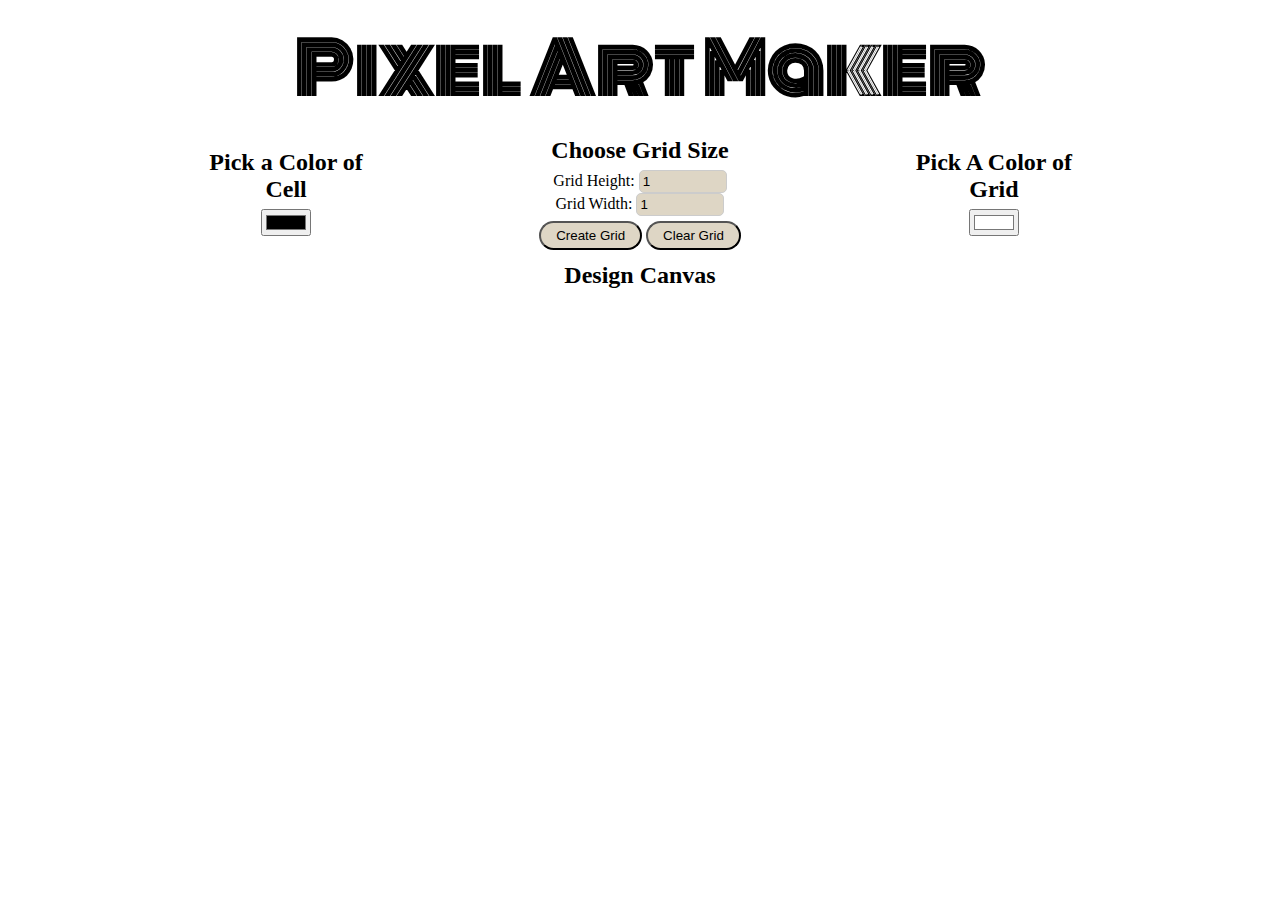
<file: project-pixel-art-maker/index.html>
<!DOCTYPE html>
<html>
<head>
    <title>Pixel Art Maker!</title>
    <link rel="stylesheet" href="https://fonts.googleapis.com/css?family=Monoton">
    <link rel="stylesheet" href="styles.css">
</head>
<body>
    <h1>Pixel Art Maker</h1>

    <div class="container">
        <div style="width: 20%; float:left;">
            <h2>Pick a Color of Cell</h2>
            <input type="color" id="colorPicker">
        </div>
        <div style="width: 20%; float:right;">
            <h2>Pick A Color of Grid</h2>
            <input type="color" value="#ffffff" id="colorPickerGrid">
        </div>
    
        <h2>Choose Grid Size</h2>
        <form id="sizePicker" onsubmit="return false">
        Grid Height:
        <input type="number" id="inputHeight" name="height" min="1" max="35" value="1"> <br>
        Grid Width:
        <input type="number" id="inputWeight" name="width" min="1" max="100" value="1"> <br>
        <input type="submit" value="Create Grid" onclick="makeGrid()">
        <input type="submit" value="Clear Grid" onclick="clearGrid()">
        </form>

    </div>

    <h2>Design Canvas</h2>
    <table id="pixelCanvas"></table>
    <script src="designs.js"></script>
</body>
</html>
</file>
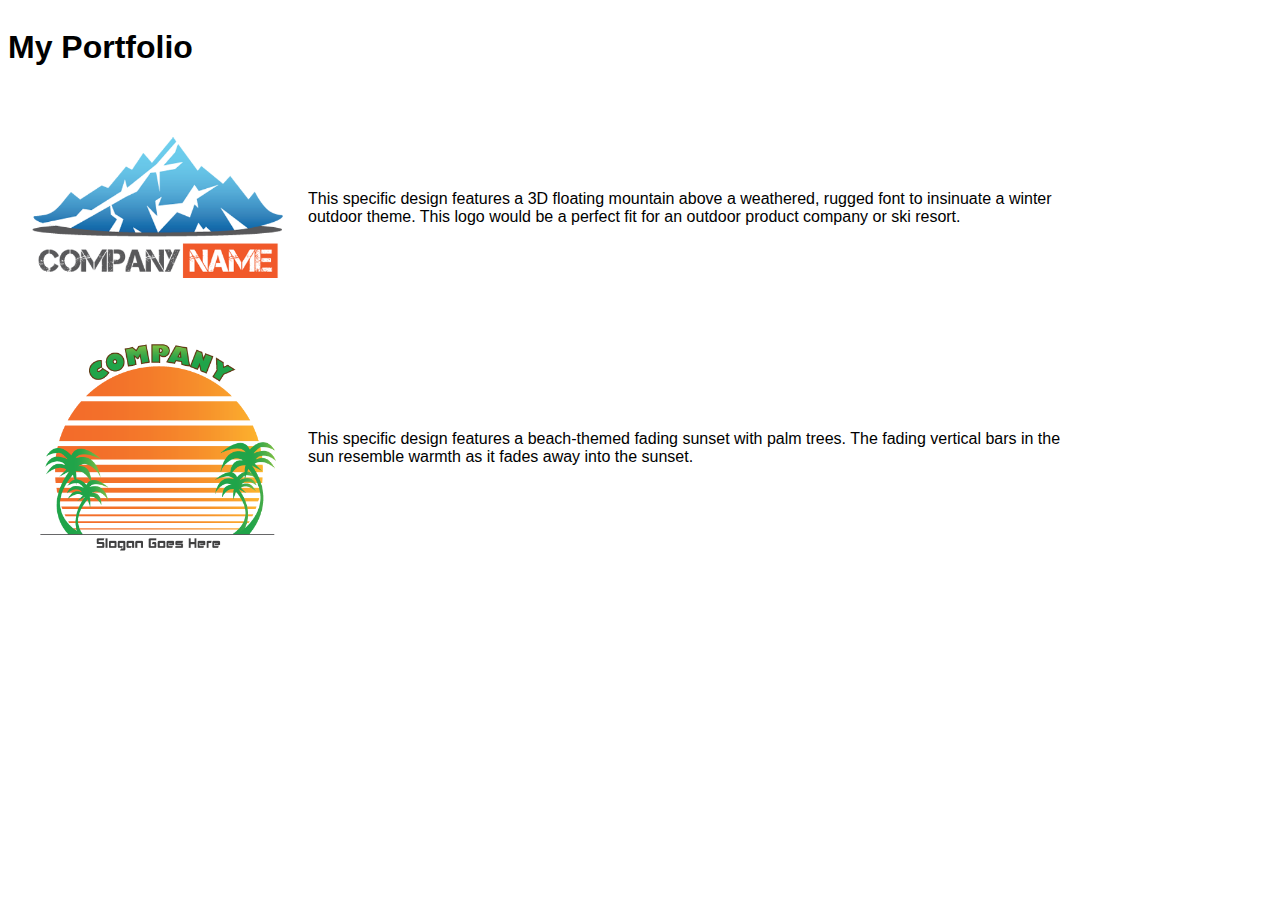
<file: css syntax/link-to-a-stylesheet/index.html>
<!DOCTYPE html>

<!-- Instructions: Add a link to the stylesheet 'styles.css' at the designated spot below. -->

<!-- Hints:

* sample link: <link href="path-to-stylesheet/stylesheet.css" rel="stylesheet">
* path to stylesheet: "css/styles.css"

-->

<html>
<head>
	<title>Link to a Stylesheet Quiz</title>
	<!-- the next line loads the tests for the Udacity Feedback extension -->
	<meta name="udacity-grader" content="http://udacity.github.io/fend/lessons/L3/problem-set/10-link-to-a-stylesheet/tests.json">
	<link href="css/styles.css" rel="stylesheet">
</head>
<body>
	<div class="container">
		<div class="portfolio">
			<h1>My Portfolio</h1>
			<div class="item">
				<img src="img/out-cold.png" width="300">
				<span>This specific design features a 3D floating mountain above a weathered, rugged font to insinuate a winter outdoor theme. This logo would be a perfect fit for an outdoor product company or ski resort.</span>
			</div>
			<div class="item">
				<img src="img/retro-beach.png" width="300">
				<span>This specific design features a beach-themed fading sunset with palm trees. The fading vertical bars in the sun resemble warmth as it fades away into the sunset.</span>
			</div>
		</div>
	</div>
</body>
</html>
</file>
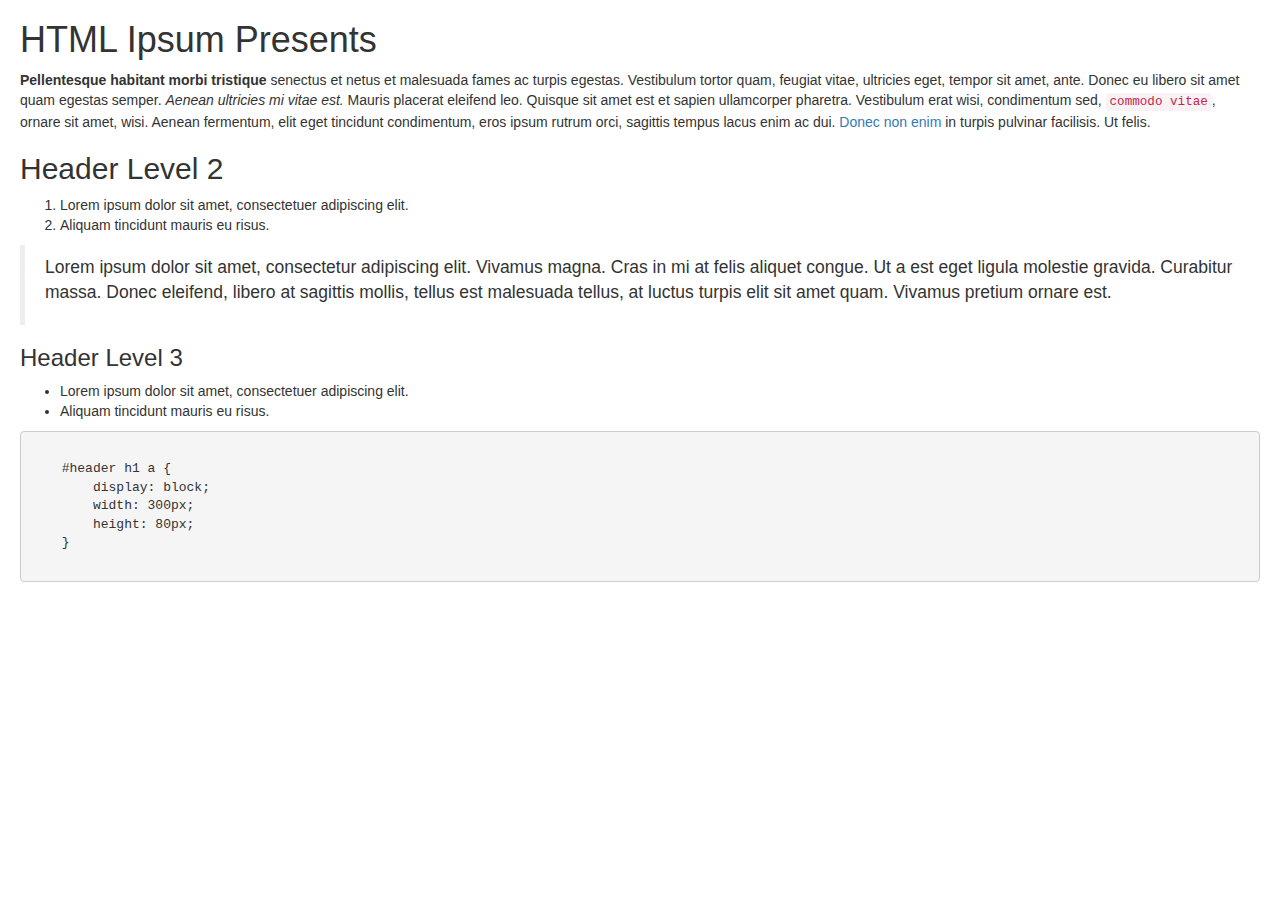
<file: fast code/practice-keyboard-shortcuts/index.html>
<!DOCTYPE html>
<html lang="en">
<head>
            <meta charset="UTF-8">
    <title>Keyboard Shortcuts - Practice</title>
    <link rel="stylesheet" type="text/css" href="main.css" media="screen">
    <style>
        body {
            padding: 0 20px 0 20px;
        }
    </style>
</head>
<body>
    <h1>HTML Ipsum Presents</h1>
           
    <p><strong>Pellentesque habitant morbi tristique</strong> senectus et netus et malesuada fames ac turpis egestas. Vestibulum tortor quam, feugiat vitae, ultricies eget, tempor sit amet, ante. Donec eu libero sit amet quam egestas semper. <em>Aenean ultricies mi vitae est.</em> Mauris placerat eleifend leo. Quisque sit amet est et sapien ullamcorper pharetra. Vestibulum erat wisi, condimentum sed, <code>commodo vitae</code>, ornare sit amet, wisi. Aenean fermentum, elit eget tincidunt condimentum, eros ipsum rutrum orci, sagittis tempus lacus enim ac dui. <a href="#">Donec non enim</a> in turpis pulvinar facilisis. Ut felis.</p>


    <h2>Header Level 2</h2>

               
    <ol>
       <li>Lorem ipsum dolor sit amet, consectetuer adipiscing elit.</li>
       <li>Aliquam tincidunt mauris eu risus.</li>
    </ol>

    <blockquote><p>Lorem ipsum dolor sit amet, consectetur adipiscing elit. Vivamus magna. Cras in mi at felis aliquet congue. Ut a est eget ligula molestie gravida. Curabitur massa. Donec eleifend, libero at sagittis mollis, tellus est malesuada tellus, at luctus turpis elit sit amet quam. Vivamus pretium ornare est.</p></blockquote>

    <h3>Header Level 3</h3>

    <ul>
       <li>Lorem ipsum dolor sit amet, consectetuer adipiscing elit.</li>
       <li>Aliquam tincidunt mauris eu risus.</li>
    </ul>

    <pre><code>
    #header h1 a { 
        display: block; 
        width: 300px; 
        height: 80px; 
    }
    </code></pre>
</body>
</html>
</file>
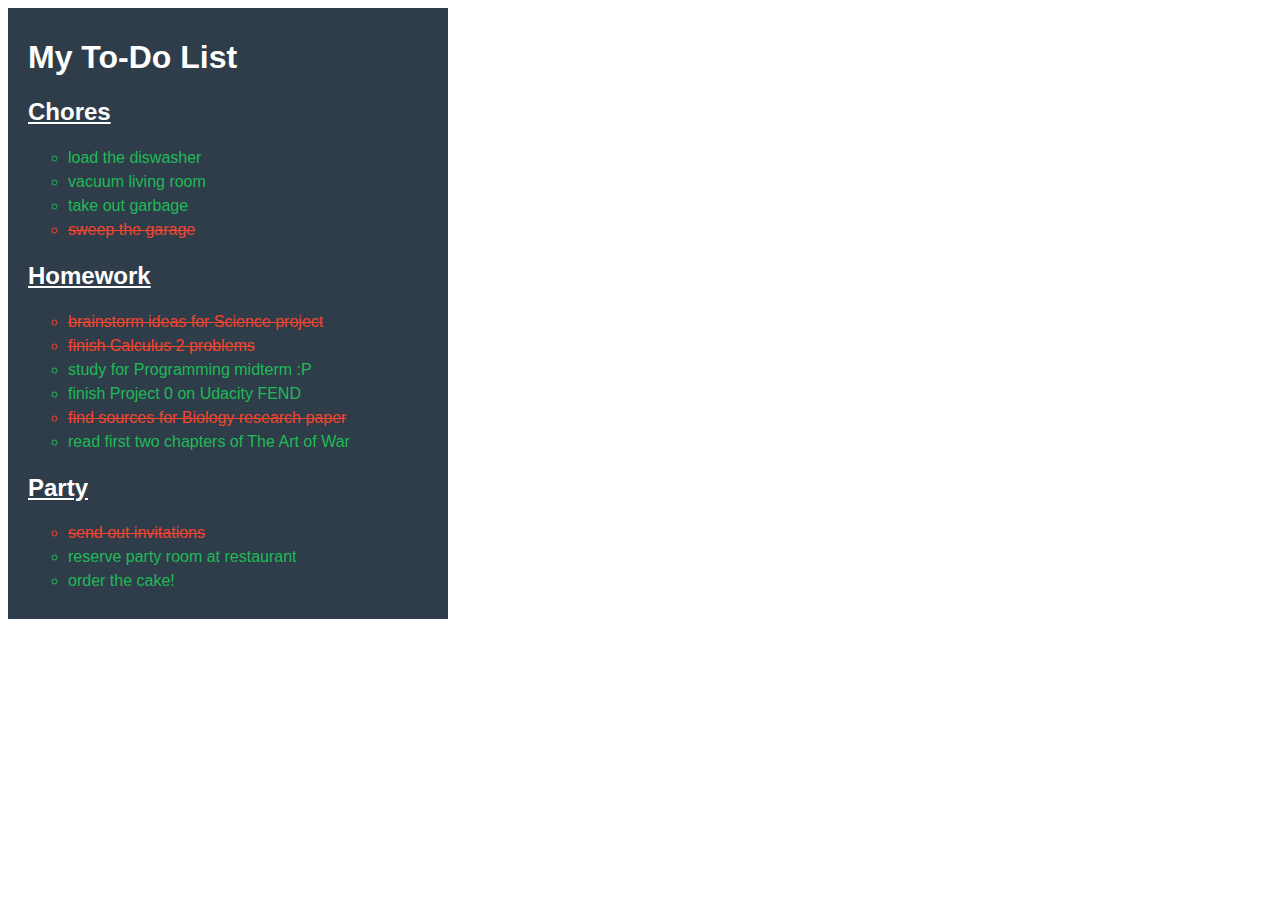
<file: css syntax/attributes.html>
<!DOCTYPE html>

<!-- Instructions: Using the provided HTML and CSS, add the correct attributes to the HTML to replicate the same webpage pictured below. -->

<html>
<head>
	<meta charset="utf-8">
	<title>Using Attributes Quiz</title>
	<style>
        body {
          font-family: Arial;
        }
        #to-do-list {
            width: 400px;
            background: #2e3d49;
            padding: 10px 20px;
        }
        .title {
            color: #fff;
        }
        .underline {
            text-decoration: underline;
        } 
        .list {
            list-style-type: circle;
            text-align: left;
            font-size: 16px;
            color: #1fba58;
            line-height: 24px;
        }
        .finished {
            color: #f4442f;
            text-decoration: line-through;
        }
	</style>
</head>
<body>
	<div id="to-do-list">
		<h1 class="title">My To-Do List</h1>
		<h2 class="underline title">Chores</h2>
		<ul class="list">
			<li>load the diswasher</li>
			<li>vacuum living room</li>
			<li>take out garbage</li>
			<li class="finished">sweep the garage</li>
		</ul>
		<h2 class="underline title">Homework</h2>
		<ul class="list">
			<li class="finished">brainstorm ideas for Science project</li>
			<li class="finished">finish Calculus 2 problems</li>
			<li>study for Programming midterm :P</li>
            <li>finish Project 0 on Udacity FEND</li>
			<li class="finished">find sources for Biology research paper</li>
			<li>read first two chapters of The Art of War</li>
		</ul>
        <h2 class="underline title">Party</h2>
        <ul class="list">
            <li class="finished">send out invitations</li>
            <li>reserve party room at restaurant</li>
            <li>order the cake!</li>
        </ul>
    </div>
</body>
</html>
</file>
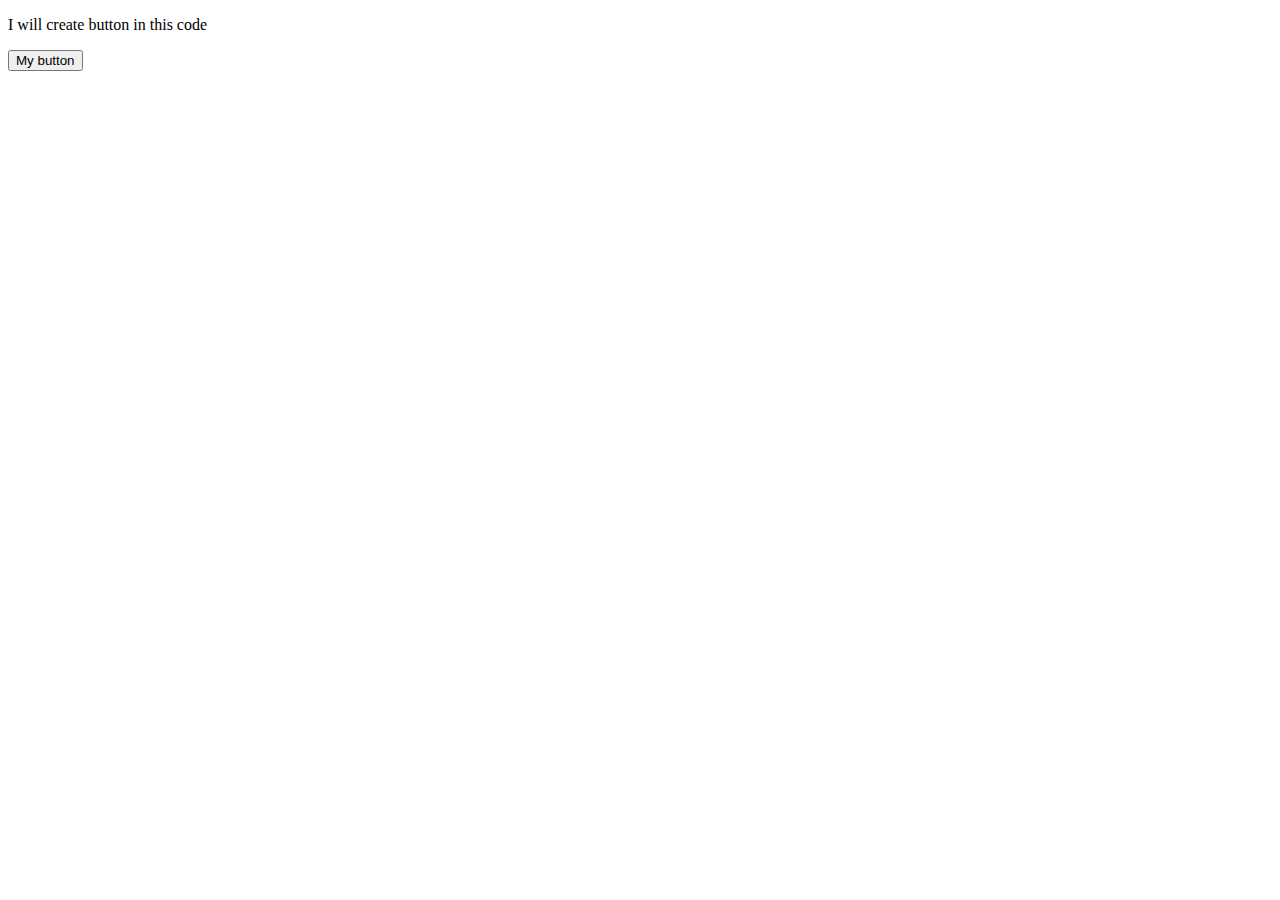
<file: html syntax/button.html>
<!DOCTYPE html>
<html lang="en">
<head>
    <meta charset="UTF-8">
    <title>Lesson3</title>
</head>
<body>
    <p> I will create button in this code</p>
    <button name="button">My button</button>

</body>
</html>
</file>
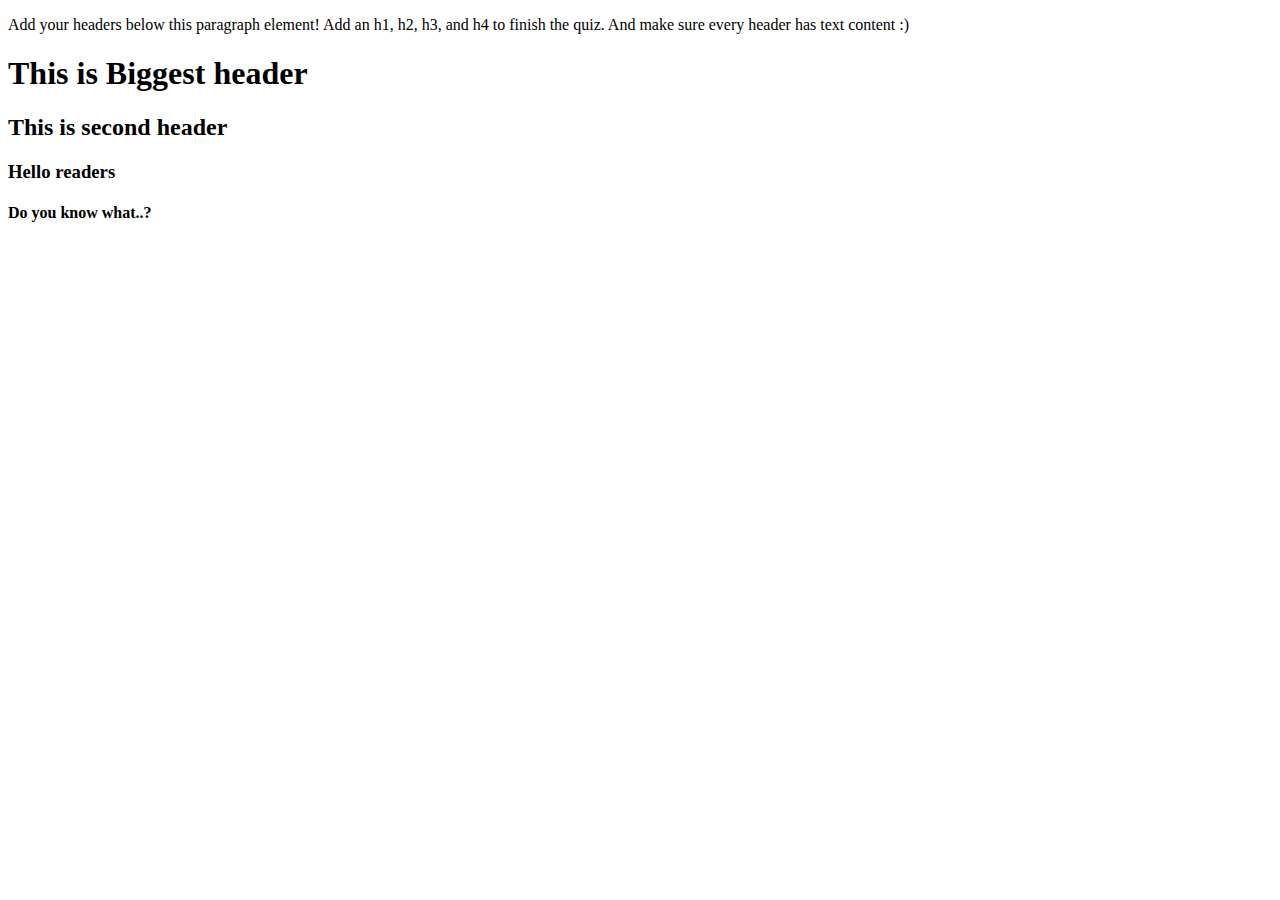
<file: html syntax/headers.html>
<!DOCTYPE html>
<html lang="en">
<head>
  <meta charset="UTF-8">
  <title>Headers Quiz</title>
  <!-- the next line loads the tests for the Udacity Feedback extension -->
  <meta name="udacity-grader" content="http://udacity.github.io/fend/fend-refresh/lesson2/problem-set/headers/tests.json">
</head>
<body>
  <p>Add your headers below this paragraph element! Add an h1, h2, h3, and h4 to finish the quiz. And make sure every header has text content :)</p>
  <h1>This is Biggest header</h1>
  <h2>This is second header</h2>
  <h3>Hello readers</h3>
  <h4>Do you know what..?</h4>
</body>
</html>
</file>
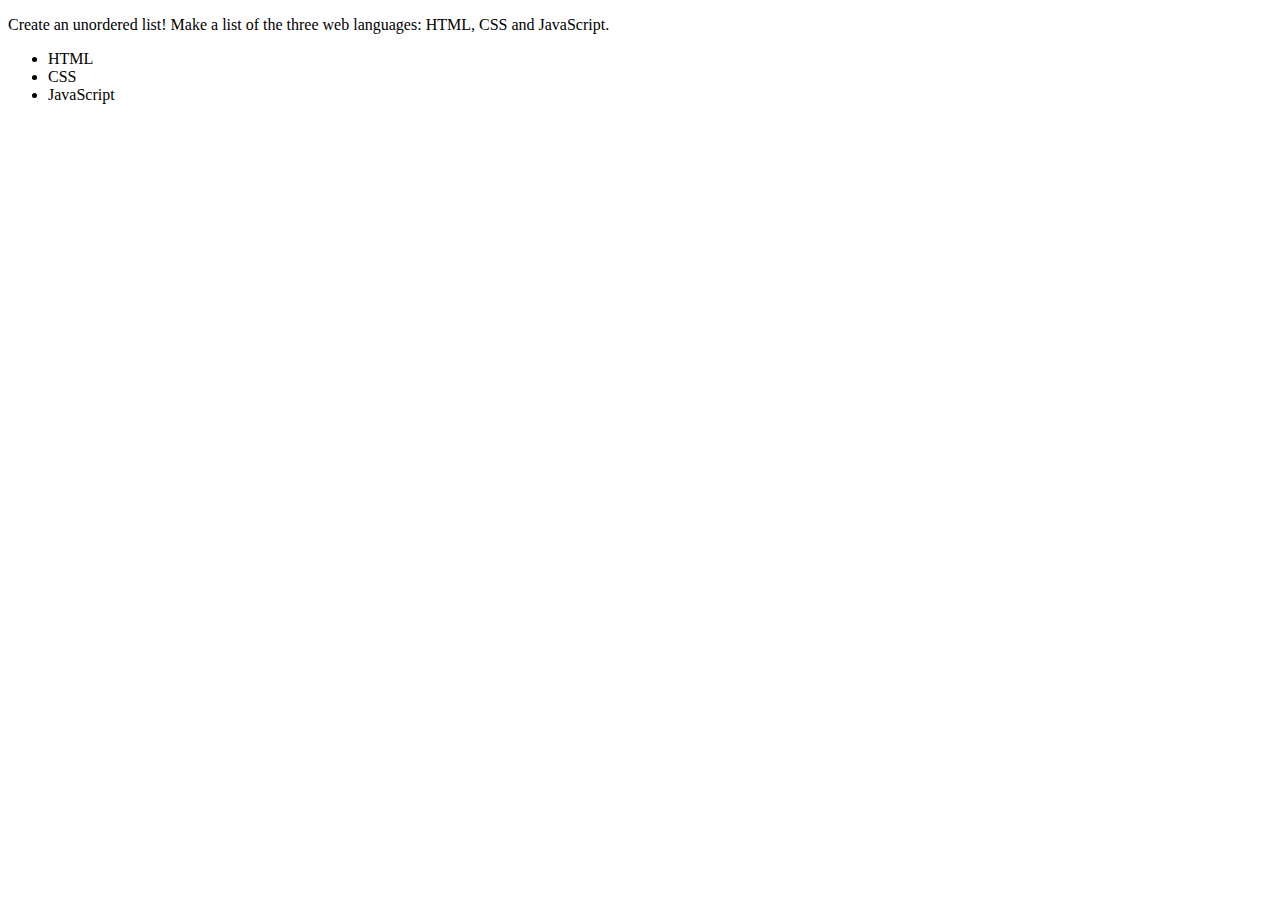
<file: html syntax/list.html>
<!DOCTYPE html>
<html lang="en">
<head>
  <meta charset="UTF-8">
  <title>Lists Quiz</title>
  <!-- the next line loads the tests for the Udacity Feedback extension -->
  <meta name="udacity-grader" content="http://udacity.github.io/fend/fend-refresh/lesson2/problem-set/lists/tests.json">
</head>
<body>
  <p>Create an unordered list! Make a list of the three web languages: HTML, CSS and JavaScript.</p>
  <ul>
    <li>HTML</li>
    <li>CSS</li>
    <li>JavaScript</li>
  </ul>
</body>
</html>
</file>
<file: project-pixel-art-maker/styles.css>
body {
    text-align: center;
    background: url("https://images.unsplash.com/photo-1482376297902-a54c222cec2b?ixlib=rb-0.3.5&s=e59ed176e462a37ff9a45e4caf5e4401&auto=format&fit=crop&w=1050&q=80");
    background-repeat: no-repeat;
    background-attachment: fixed;
    background-size: cover;
}

.container {
    width: 70%;
    margin: 0 auto;
}

h1 {
    font: bold 70px Monoton, Helvetica, sans-serif;
    margin: 0.2em;
}

h2 {
    margin: 1em 0 0.25em;
}

h2:first-of-type {
    margin-top: 0.5em;
}

table,
tr,
td {
    border: 1px solid black;
}

table {
    border-collapse: collapse;
    background: white;
    margin: 0 auto;
}

tr {
    height: 20px;
}

td {
    width: 20px;
}

input[type=number] {
    width: 6em;
    background:#ded6c5;
    padding:3px; 
    border:1px solid #ccc; 
    -webkit-border-radius: 5px;
    border-radius: 5px;
}

input[type=submit] {
    padding:5px 15px; 
    background:#ded6c5; 
    border-width: 1px solid black;
    cursor:pointer;
    border-radius: 15px;
    margin-top: 5px;
}
</file>
<file: css syntax/link-to-a-stylesheet/css/styles.css>
body {
	font-family: 'Roboto', sans-serif;
}
.container {
	display: flex;
	flex-wrap: wrap;
}
.menu {
	width: 15%;
}
.portfolio {
	width: 85%;
}
.item {
	width: 100%;
	clear: both;
}
.item img {
	float: left
}
.item span {
	display: table-cell;
	vertical-align: middle;
	height: 240px;
}
</file>
<file: fast code/practice-keyboard-shortcuts/main.css>
html {
  font-family: sans-serif;
  -ms-text-size-adjust: 100%;
  -webkit-text-size-adjust: 100%;
}
body {
  margin: 0;
}
a {
  background-color: transparent;
}
b,
strong {
  font-weight: bold;
}
dfn {
  font-style: italic;
}
h1 {
  font-size: 2em;
  margin: 0.67em 0;
}
mark {
  background: #ff0;
  color: #000;
}
small {
  font-size: 80%;
}
sub,
sup {
  font-size: 75%;
  line-height: 0;
  position: relative;
  vertical-align: baseline;
}
sup {
  top: -0.5em;
}
sub {
  bottom: -0.25em;
}
img {
  border: 0;
}
figure {
  margin: 1em 40px;
}
hr {
  -webkit-box-sizing: content-box;
     -moz-box-sizing: content-box;
          box-sizing: content-box;
  height: 0;
}
pre {
  overflow: auto;
}
code,
kbd,
pre,
samp {
  font-family: monospace, monospace;
  font-size: 1em;
}
fieldset {
  border: 1px solid #c0c0c0;
  margin: 0 2px;
  padding: 0.35em 0.625em 0.75em;
}
legend {
  border: 0;
  padding: 0;
}
textarea {
  overflow: auto;
}
optgroup {
  font-weight: bold;
}
table {
  border-collapse: collapse;
  border-spacing: 0;
}
td,
th {
  padding: 0;
}
* {
  -webkit-box-sizing: border-box;
  -moz-box-sizing: border-box;
  box-sizing: border-box;
}
html {
  font-size: 10px;
  -webkit-tap-highlight-color: rgba(0, 0, 0, 0);
}
body {
  font-family: "Helvetica Neue", Helvetica, Arial, sans-serif;
  font-size: 14px;
  line-height: 1.42857143;
  color: #333333;
  background-color: #ffffff;
}
input,
button,
select,
textarea {
  font-family: inherit;
  font-size: inherit;
  line-height: inherit;
}
a {
  color: #337ab7;
  text-decoration: none;
}
figure {
  margin: 0;
}
img {
  vertical-align: middle;
}
hr {
  margin-top: 20px;
  margin-bottom: 20px;
  border: 0;
  border-top: 1px solid #eeeeee;
}
h1,
h2,
h3,
h4,
h5,
h6 {
  font-family: inherit;
  font-weight: 500;
  line-height: 1.1;
  color: inherit;
}
h1,
h2,
h3 {
  margin-top: 20px;
  margin-bottom: 10px;
}
h4,
h5,
h6 {
  margin-top: 10px;
  margin-bottom: 10px;
}
h1 {
  font-size: 36px;
}
h2 {
  font-size: 30px;
}
h3 {
  font-size: 24px;
}
h4 {
  font-size: 18px;
}
h5 {
  font-size: 14px;
}
h6 {
  font-size: 12px;
}
p {
  margin: 0 0 10px;
}
ul,
ol {
  margin-top: 0;
  margin-bottom: 10px;
}
ul ul,
ol ul,
ul ol,
ol ol {
  margin-bottom: 0;
}
blockquote {
  padding: 10px 20px;
  margin: 0 0 20px;
  font-size: 17.5px;
  border-left: 5px solid #eeeeee;
}
address {
  margin-bottom: 20px;
  font-style: normal;
  line-height: 1.42857143;
}
code,
kbd,
pre,
samp {
  font-family: Menlo, Monaco, Consolas, "Courier New", monospace;
}
code {
  padding: 2px 4px;
  font-size: 90%;
  color: #c7254e;
  background-color: #f9f2f4;
  border-radius: 4px;
}
kbd {
  padding: 2px 4px;
  font-size: 90%;
  color: #ffffff;
  background-color: #333333;
  border-radius: 3px;
  -webkit-box-shadow: inset 0 -1px 0 rgba(0, 0, 0, 0.25);
          box-shadow: inset 0 -1px 0 rgba(0, 0, 0, 0.25);
}
kbd kbd {
  padding: 0;
  font-size: 100%;
  font-weight: bold;
  -webkit-box-shadow: none;
          box-shadow: none;
}
pre {
  display: block;
  padding: 9.5px;
  margin: 0 0 10px;
  font-size: 13px;
  line-height: 1.42857143;
  word-break: break-all;
  word-wrap: break-word;
  color: #333333;
  background-color: #f5f5f5;
  border: 1px solid #cccccc;
  border-radius: 4px;
}
pre code {
  padding: 0;
  font-size: inherit;
  color: inherit;
  white-space: pre-wrap;
  background-color: transparent;
  border-radius: 0;
}
table {
  background-color: transparent;
}
caption {
  padding-top: 8px;
  padding-bottom: 8px;
  color: #777777;
  text-align: left;
}
th {
  text-align: left;
}
</file>
